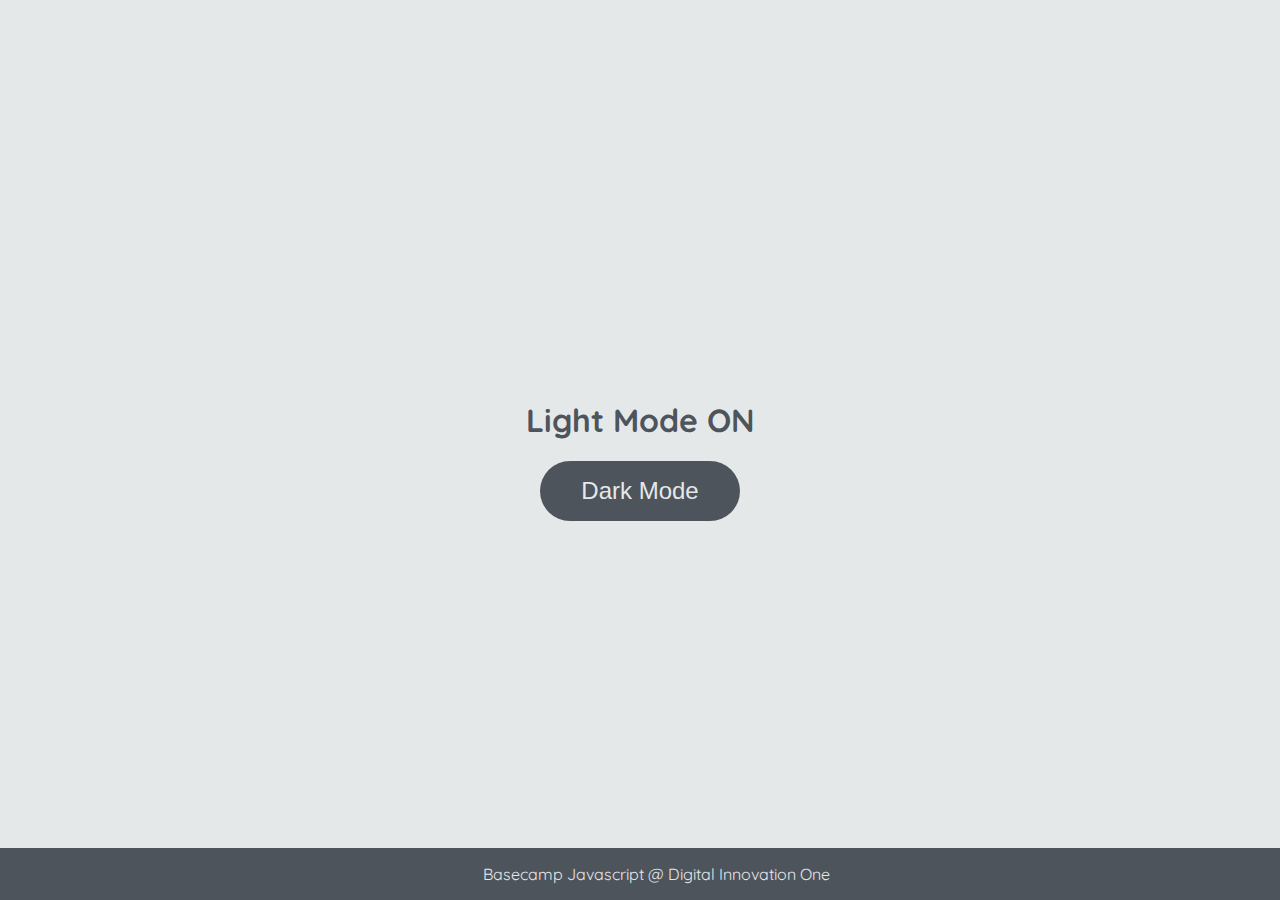
<file: Módulo III - Javascript/Conteúdo Prático/Curso 10 - Manipulando a D.O.M. com JavaScript/index.html>
<!DOCTYPE html>
<html lang="pt-br">
	<head>
		<meta charset="UTF-8" />
		<meta http-equiv="X-UA-Compatible" content="IE=edge" />
		<meta name="viewport" content="width=device-width, initial-scale=1.0" />
		<link rel="stylesheet" href="assets/css/styles.css" />
		<title>Dark mode and Light Mode</title>
	</head>
	<body>
		<main>
			<h1 id="page-title">Light Mode ON</h1>
			<button aria-label="selecionar-modo" id="mode-selector">Dark Mode</button>
		</main>

		<footer>Basecamp Javascript @ Digital Innovation One</footer>
		<script src="assets/js/scripts.js"></script>
	</body>
</html>
</file>
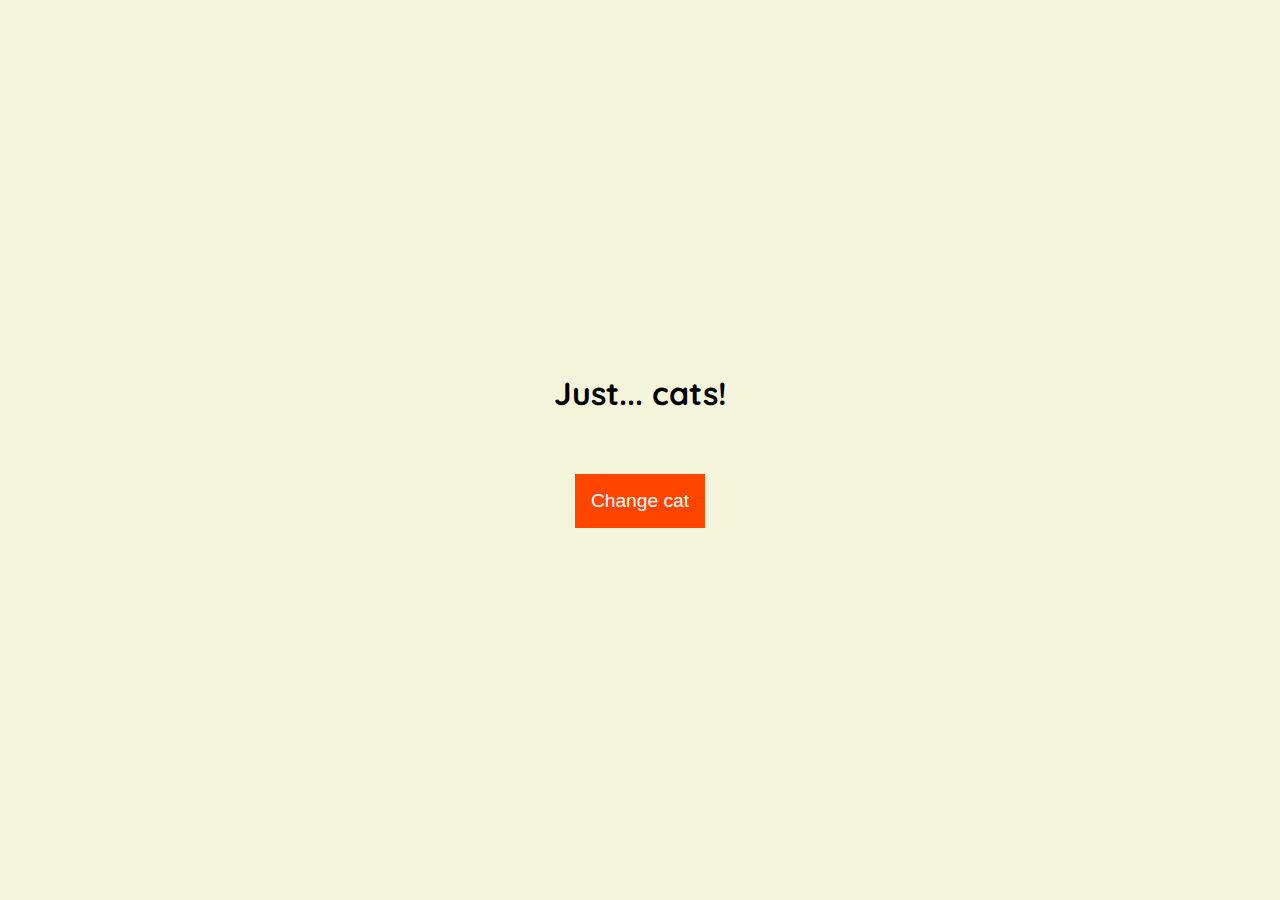
<file: Módulo III - Javascript/Conteúdo Prático/Curso 8 - Javascript Assíncrono/index.html>
<!DOCTYPE html>
<html lang="en">
	<head>
		<meta charset="UTF-8" />
		<meta http-equiv="X-UA-Compatible" content="IE=edge" />
		<meta name="viewport" content="width=device-width, initial-scale=1.0" />
		<link rel="stylesheet" href="assets/css/styles.css" />
		<title>Just... cats!</title>
	</head>
	<body>
		<main>
			<h1>Just... cats!</h1>
			<img id="cat" /><br />
			<button id="change-cat">Change cat</button>
		</main>
		<script src="assets/js/scripts.js"></script>
	</body>
</html>
</file>
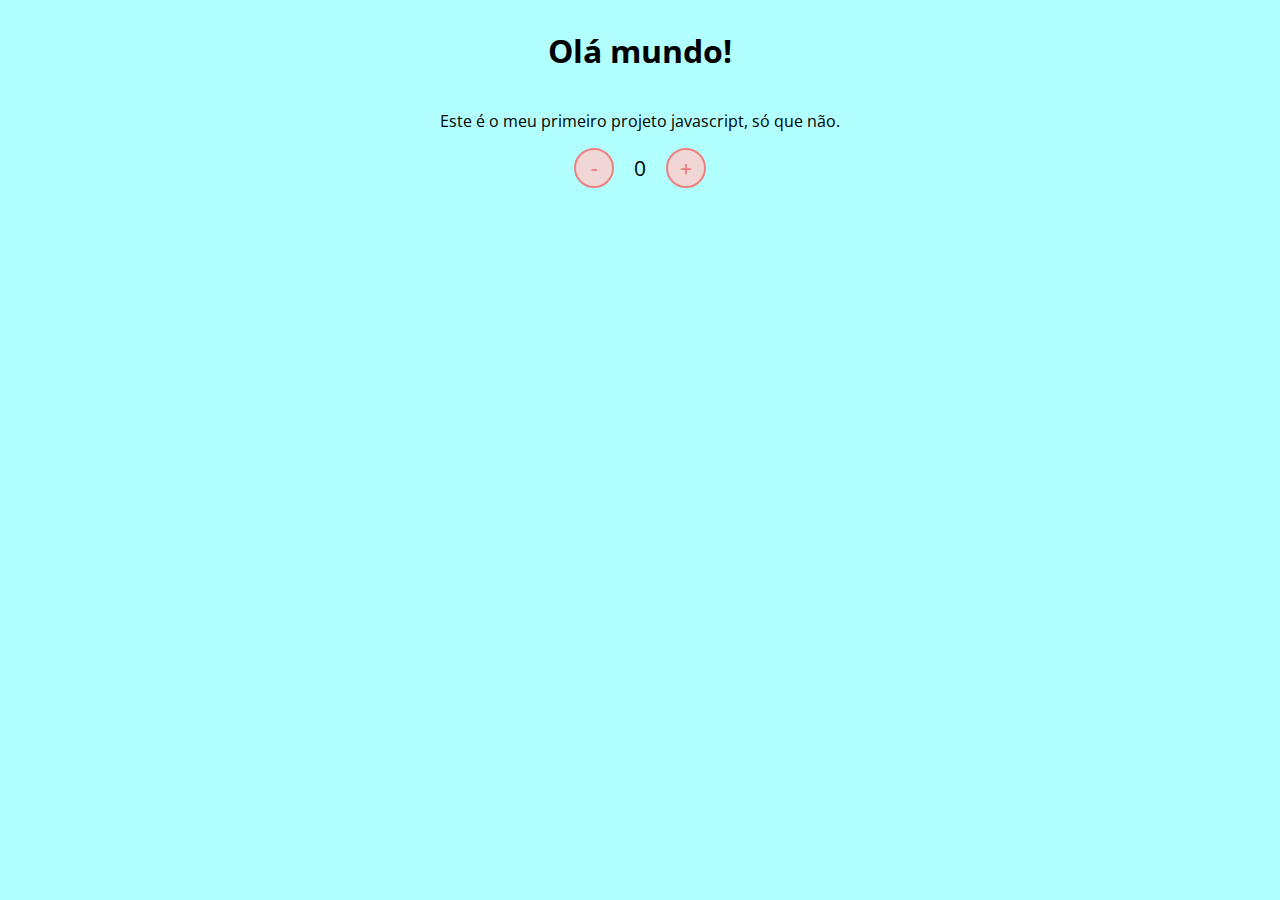
<file: Módulo III - Javascript/Conteúdo Prático/Curso 2 - Introdução ao Javascript/Aula 3 - Criando um contador/index.html>
<!DOCTYPE html>
<html lang="pt-br">
<head>
    <meta charset="UTF-8">
    <meta http-equiv="X-UA-Compatible" content="IE=edge">
    <meta name="viewport" content="width=device-width, initial-scale=1.0">
    <link rel="stylesheet" href="assets/css/styles.css">
    <title>Contador</title>
</head>
<body>
    <h1>Olá mundo!</h1>
    <p>Este é o meu primeiro projeto javascript, só que não.</p>
    <div id="counter">
        <button name="subtrair" onclick="decrement()">-</button>
        <span id="currentNumber">0</span>
        <button name="adicionar" onclick="increment()">+</button>
    </div>
    <script src="assets/js/scripts.js"></script>
</body>
</html>
</file>
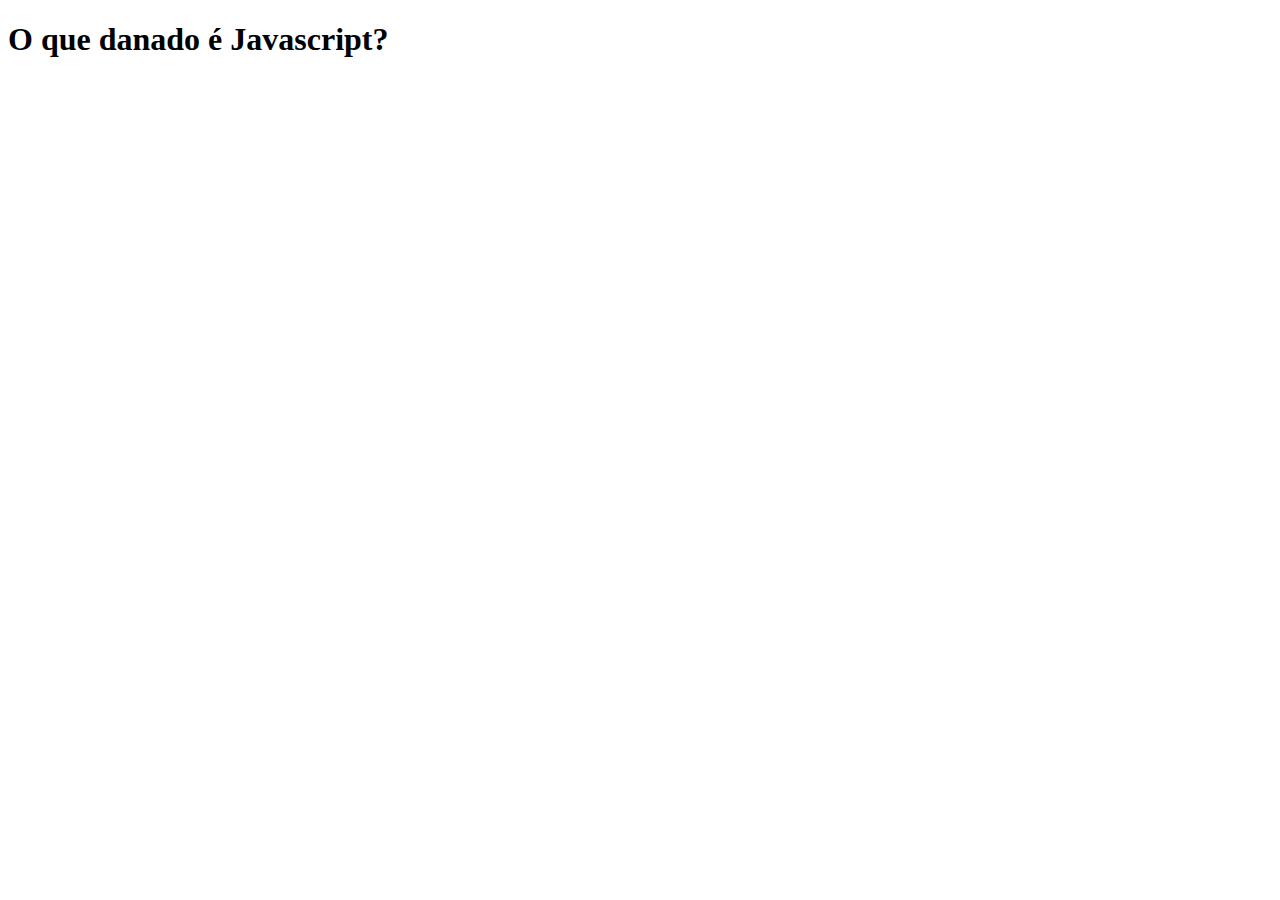
<file: Módulo III - Javascript/Conteúdo Prático/Curso 3 - Sintaxe Básica em Javascript/Aula 1 - O que danado é Javascript/index.html>
<!DOCTYPE html>
<html lang="en">
<head>
    <meta charset="UTF-8">
    <meta http-equiv="X-UA-Compatible" content="IE=edge">
    <meta name="viewport" content="width=device-width, initial-scale=1.0">
    <title>Introdução</title>
</head>
<body>
    <h1>O que danado é Javascript?</h1>

    <!-- Externar Script JS -->
    <script src="script.js"></script>
    <!-- Carregar o script ao final do body -->
</body>
</html>
</file>
<file: Módulo III - Javascript/Conteúdo Prático/Curso 10 - Manipulando a D.O.M. com JavaScript/assets/css/styles.css>
@import url('https://fonts.googleapis.com/css2?family=Quicksand:wght@300;400;600&display=swap');

body {
	background-color: #e5e8e8;
	color: #4e545c;
	margin: 0;
	font-family: 'Quicksand';
}

body.dark-mode {
	background-color: #000401;
	color: #e5e8e8;
}

main {
	height: 100vh;
	width: 100%;
	display: flex;
	flex-direction: column;
	align-items: center;
	justify-content: center;
}

footer {
	width: 100%;
	background-color: #4e545c;
	padding: 16px;
	color: #e5e8e8;
	position: fixed;
	bottom: 0;
	text-align: center;
	font-weight: 400;
}

footer.dark-mode {
	background-color: #8d9797;
	color: #000401;
}

button {
	border-radius: 40px;
	font-size: 1.5rem;
	height: 60px;
	width: 200px;
	border: none;
	background-color: #4e545c;
	color: #e5e8e8;
	transition: all 0.5s linear;
}

button:hover {
	background-color: #000401;
}

button.dark-mode {
	background-color: #e5e8e8;
	color: #4e545c;
}

button.dark-mode:hover {
	background-color: #4e545c;
	color: #e5e8e8;
}
</file>
<file: Módulo III - Javascript/Conteúdo Prático/Curso 8 - Javascript Assíncrono/assets/css/styles.css>
@import url('https://fonts.googleapis.com/css2?family=Quicksand:wght@400;500;600&display=swap');

body {
	display: flex;
	align-items: center;
	justify-content: center;
	font-family: 'Quicksand', sans-serif;
	height: 100vh;
	margin: 0;
	background-color: beige;
}

img {
	max-width: 600px;
	border-radius: 30px;
}

main {
	text-align: center;
}

button {
	border: 0;
	font-size: 1.2rem;
	font-weight: 500;
	padding: 16px;
	background: orangered;
	color: white;
	margin: 20px 0;
	cursor: pointer;
	transition: all 0.5s ease-in-out;
}

button:hover {
	background: orange;
}
</file>
<file: Módulo III - Javascript/Conteúdo Prático/Curso 2 - Introdução ao Javascript/Aula 3 - Criando um contador/assets/css/styles.css>
@import url('https://fonts.googleapis.com/css2?family=Open+Sans:wgth@300;600&display=swap');

* {
    font-family: 'Open Sans', sans-serif;
}

body {
    display: flex;
    align-items: center;
    justify-content: center;
    flex-direction: column;
    background-color: rgb(177, 255, 255);
}

button {
    height: 40px;
    width: 40px;
    border-radius: 50%;
    border: 2px solid lightcoral;
    background-color: rgb(241, 214, 214);
    color: lightcoral;
    font-size: 16pt;
    font-weight: 600;
    text-align: center;
}

#counter {
    display: flex;
}

#currentNumber {
    display: flex;
    align-items: center;
    margin: 0 20px;
    font-size: 16pt;
}
</file>
